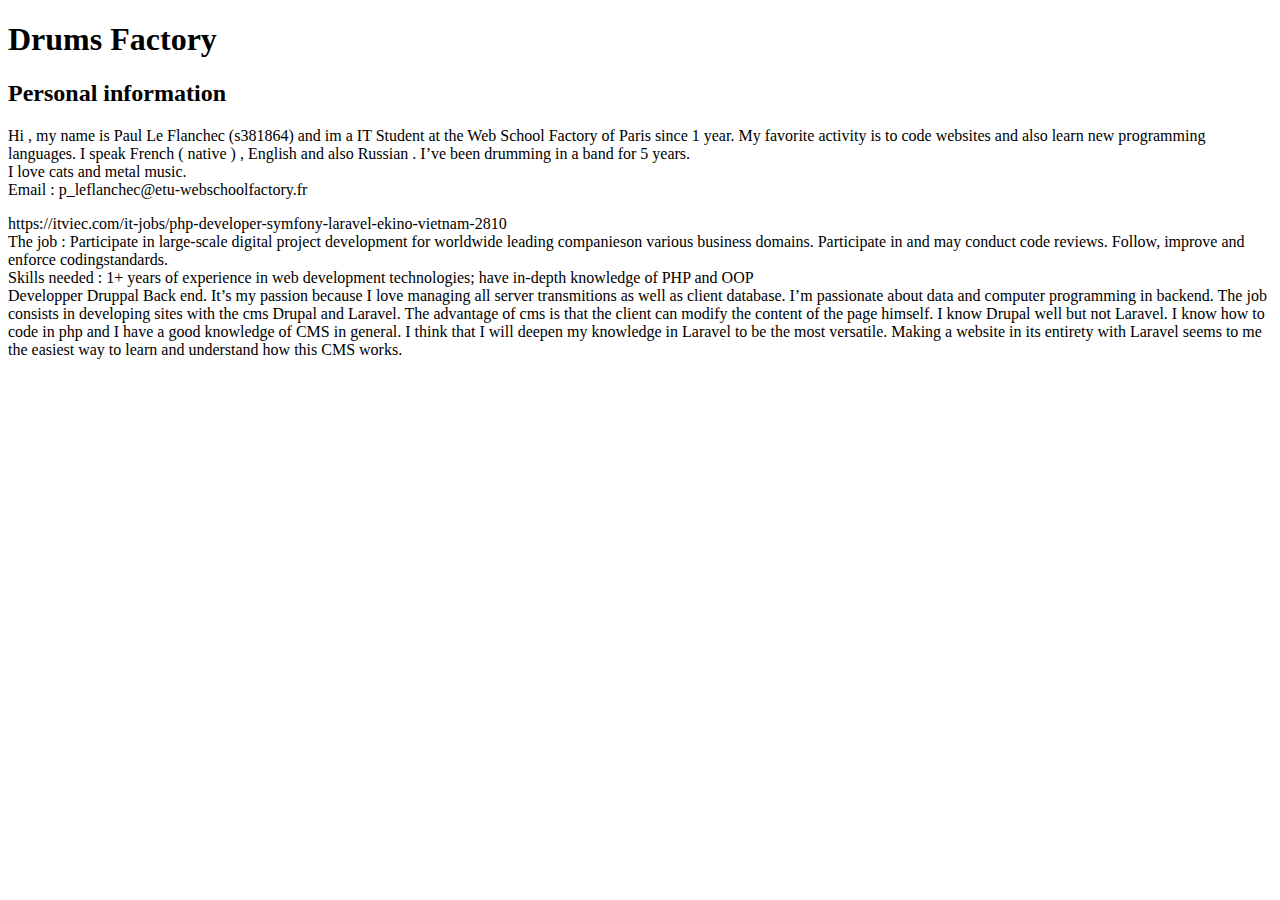
<file: index.html>
<!DOCTYPE html>
<html>
<body>
<h1>Drums Factory</h1>
  

<h2>Personal information </h2>
<p>Hi , my name is Paul Le Flanchec (s381864) and im a IT Student at the Web School Factory of Paris since 1 year. My favorite activity is to code websites and also learn new programming languages. I speak French ( native ) , English and also Russian . I’ve been drumming in a band for 5 years. <br>
I love cats and metal music.<br>
  Email : p_leflanchec@etu-webschoolfactory.fr
</p>



<h2Ideal Job  </h2>
<p>
  https://itviec.com/it-jobs/php-developer-symfony-laravel-ekino-vietnam-2810<br>
  The job :  Participate in large-scale digital project development for worldwide leading companieson various business domains. Participate in and may conduct code reviews. Follow, improve and enforce codingstandards.<br>

Skills needed :  1+ years of experience in web development technologies; have in-depth knowledge of PHP and OOP<br>

Developper Druppal Back end. It’s my passion because I love managing all server transmitions as well as client database. I’m passionate about data and computer programming in backend. 
The job consists in developing sites with the cms Drupal and Laravel. The advantage of cms is that the client can modify the content of the page himself. I know Drupal well but not Laravel. I know how to code in php and I have a good knowledge of CMS in general. I think that I will deepen my knowledge in Laravel to be the most versatile.   Making a website in its entirety with Laravel seems to me the easiest way to learn and understand how this CMS works. 

  
</p>




</body>
</file>
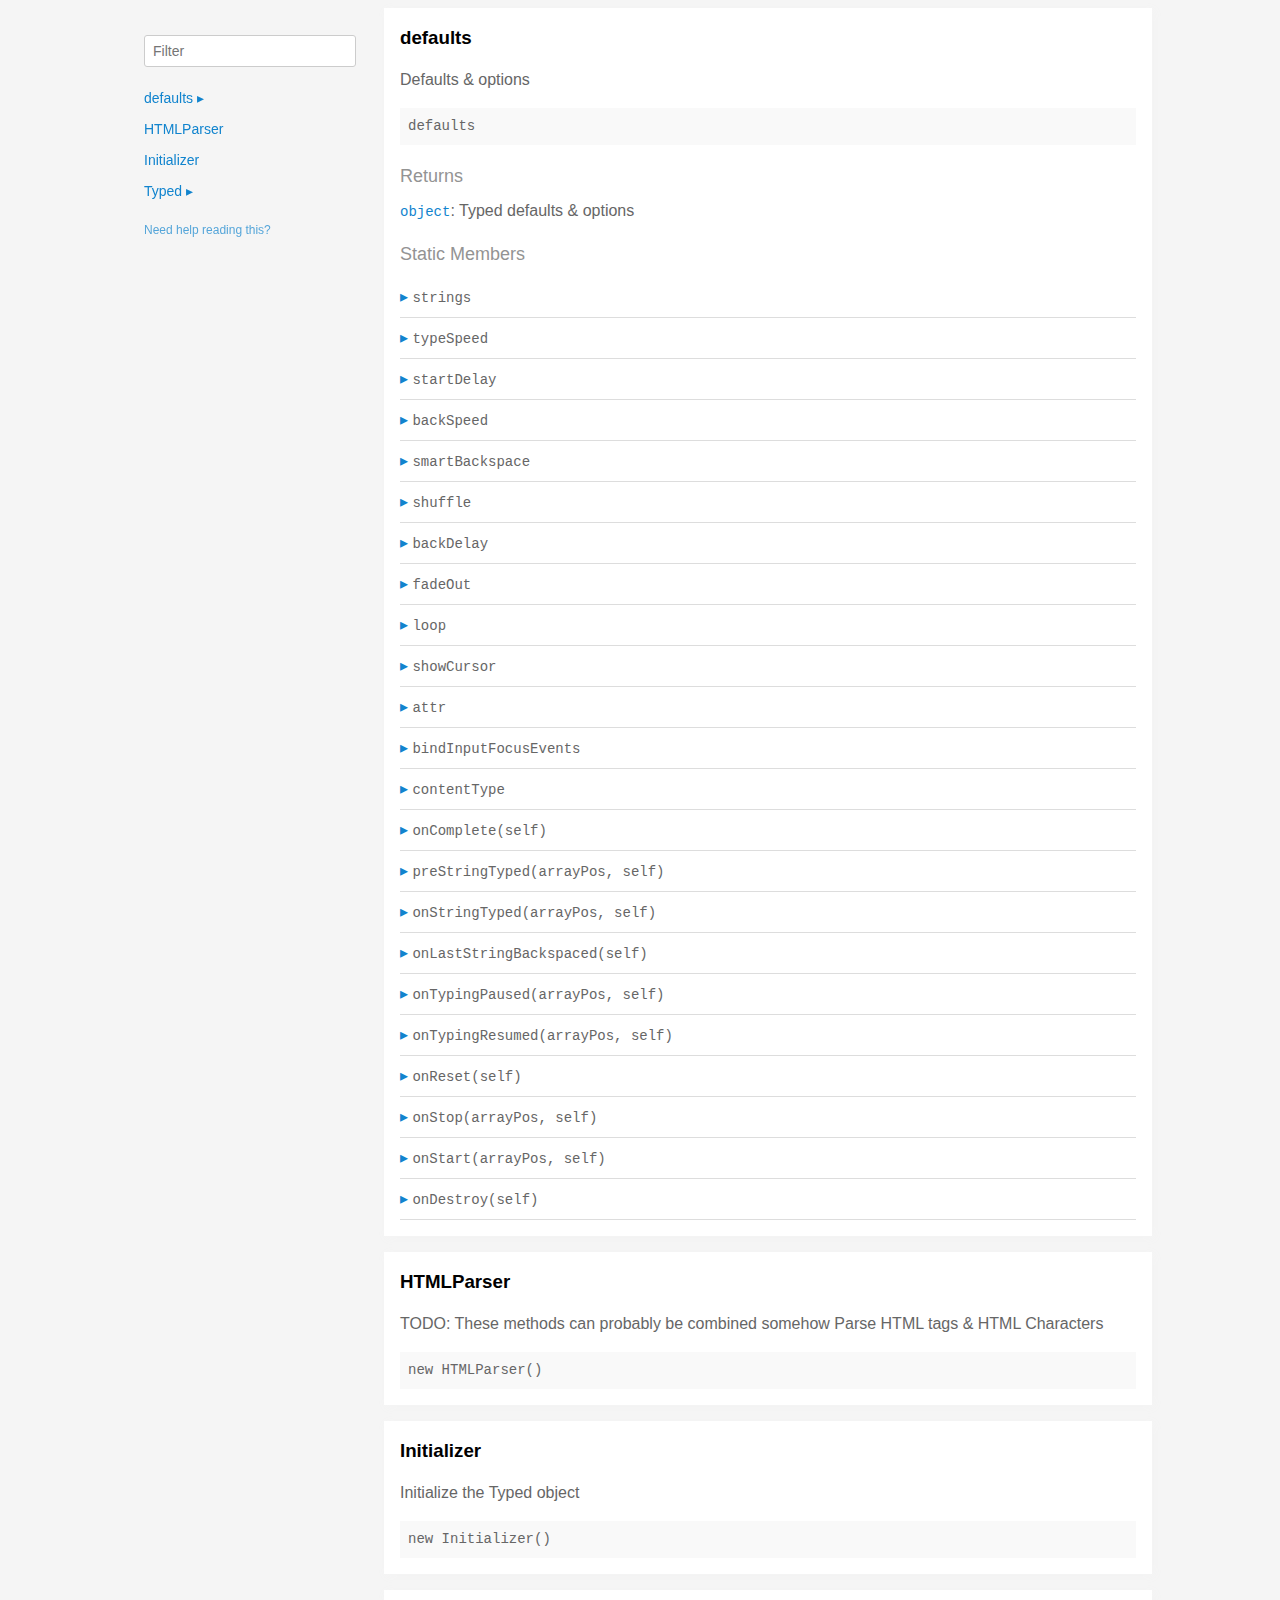
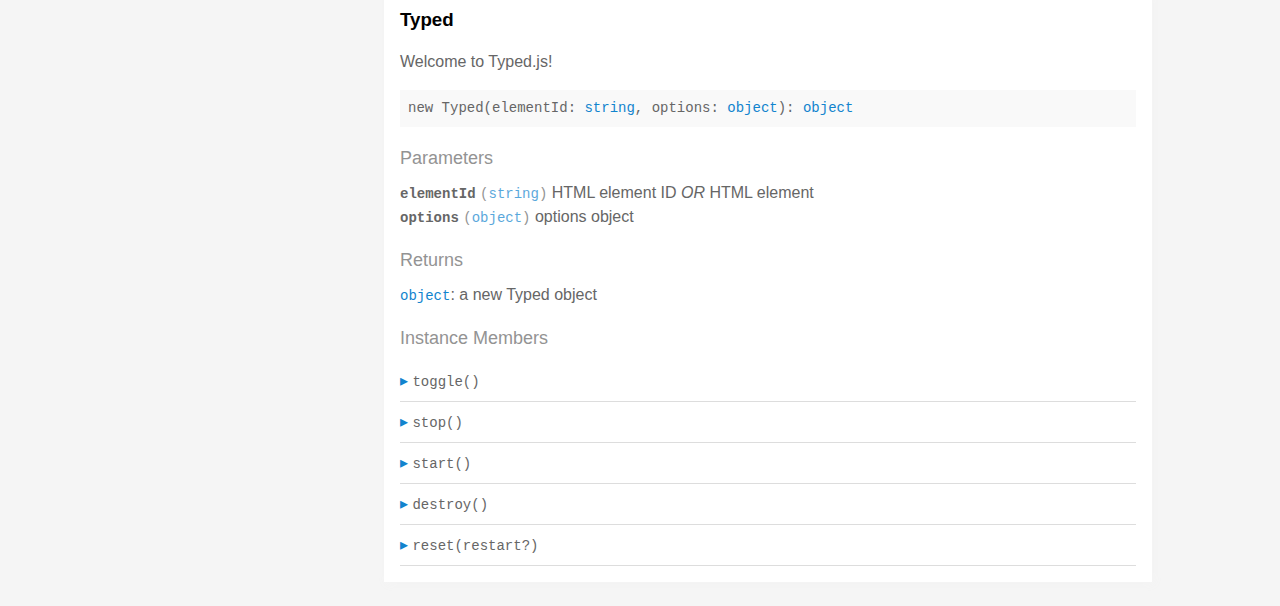
<file: Drums Factory - Preprod/assets/plugins/typed/docs/index.html>
<!doctype html>
<html>
<head>
  <meta charset='utf-8' />
  <title>  | Documentation</title>
  <meta name='viewport' content='width=device-width,initial-scale=1'>
  <link href='assets/bass.css' type='text/css' rel='stylesheet' />
  <link href='assets/style.css' type='text/css' rel='stylesheet' />
  <link href='assets/github.css' type='text/css' rel='stylesheet' />
</head>
<body class='documentation'>
  <div class='max-width-4 mx-auto'>
    <div class='clearfix md-mxn2'>
      <div class='fixed xs-hide fix-3 overflow-auto max-height-100'>
        <div class='py1 px2'>
          <h3 class='mb0 no-anchor'></h3>
          <div class='mb1'><code></code></div>
          <input
            placeholder='Filter'
            id='filter-input'
            class='col12 block input'
            type='text' />
          <div id='toc'>
            <ul class='list-reset h5 py1-ul'>
              
                
                <li><a
                  href='#defaults'
                  class=" toggle-sibling">
                  defaults
                  <span class='icon'>▸</span>
                </a>
                
                <div class='toggle-target display-none'>
                  
                  <ul class='list-reset py1-ul pl1'>
                    <li class='h5'><span>Static members</span></li>
                    
                      <li><a
                        href='#defaults.strings'
                        class='regular pre-open'>
                        .strings
                      </a></li>
                    
                      <li><a
                        href='#defaults.typeSpeed'
                        class='regular pre-open'>
                        .typeSpeed
                      </a></li>
                    
                      <li><a
                        href='#defaults.startDelay'
                        class='regular pre-open'>
                        .startDelay
                      </a></li>
                    
                      <li><a
                        href='#defaults.backSpeed'
                        class='regular pre-open'>
                        .backSpeed
                      </a></li>
                    
                      <li><a
                        href='#defaults.smartBackspace'
                        class='regular pre-open'>
                        .smartBackspace
                      </a></li>
                    
                      <li><a
                        href='#defaults.shuffle'
                        class='regular pre-open'>
                        .shuffle
                      </a></li>
                    
                      <li><a
                        href='#defaults.backDelay'
                        class='regular pre-open'>
                        .backDelay
                      </a></li>
                    
                      <li><a
                        href='#defaults.fadeOut'
                        class='regular pre-open'>
                        .fadeOut
                      </a></li>
                    
                      <li><a
                        href='#defaults.loop'
                        class='regular pre-open'>
                        .loop
                      </a></li>
                    
                      <li><a
                        href='#defaults.showCursor'
                        class='regular pre-open'>
                        .showCursor
                      </a></li>
                    
                      <li><a
                        href='#defaults.attr'
                        class='regular pre-open'>
                        .attr
                      </a></li>
                    
                      <li><a
                        href='#defaults.bindInputFocusEvents'
                        class='regular pre-open'>
                        .bindInputFocusEvents
                      </a></li>
                    
                      <li><a
                        href='#defaults.contentType'
                        class='regular pre-open'>
                        .contentType
                      </a></li>
                    
                      <li><a
                        href='#defaults.onComplete'
                        class='regular pre-open'>
                        .onComplete
                      </a></li>
                    
                      <li><a
                        href='#defaults.preStringTyped'
                        class='regular pre-open'>
                        .preStringTyped
                      </a></li>
                    
                      <li><a
                        href='#defaults.onStringTyped'
                        class='regular pre-open'>
                        .onStringTyped
                      </a></li>
                    
                      <li><a
                        href='#defaults.onLastStringBackspaced'
                        class='regular pre-open'>
                        .onLastStringBackspaced
                      </a></li>
                    
                      <li><a
                        href='#defaults.onTypingPaused'
                        class='regular pre-open'>
                        .onTypingPaused
                      </a></li>
                    
                      <li><a
                        href='#defaults.onTypingResumed'
                        class='regular pre-open'>
                        .onTypingResumed
                      </a></li>
                    
                      <li><a
                        href='#defaults.onReset'
                        class='regular pre-open'>
                        .onReset
                      </a></li>
                    
                      <li><a
                        href='#defaults.onStop'
                        class='regular pre-open'>
                        .onStop
                      </a></li>
                    
                      <li><a
                        href='#defaults.onStart'
                        class='regular pre-open'>
                        .onStart
                      </a></li>
                    
                      <li><a
                        href='#defaults.onDestroy'
                        class='regular pre-open'>
                        .onDestroy
                      </a></li>
                    
                    </ul>
                  
                  
                  
                </div>
                
                </li>
              
                
                <li><a
                  href='#htmlparser'
                  class="">
                  HTMLParser
                  
                </a>
                
                </li>
              
                
                <li><a
                  href='#initializer'
                  class="">
                  Initializer
                  
                </a>
                
                </li>
              
                
                <li><a
                  href='#typed'
                  class=" toggle-sibling">
                  Typed
                  <span class='icon'>▸</span>
                </a>
                
                <div class='toggle-target display-none'>
                  
                  
                    <ul class='list-reset py1-ul pl1'>
                      <li class='h5'><span>Instance members</span></li>
                      
                      <li><a
                        href='#Typed#toggle'
                        class='regular pre-open'>
                        #toggle
                      </a></li>
                      
                      <li><a
                        href='#Typed#stop'
                        class='regular pre-open'>
                        #stop
                      </a></li>
                      
                      <li><a
                        href='#Typed#start'
                        class='regular pre-open'>
                        #start
                      </a></li>
                      
                      <li><a
                        href='#Typed#destroy'
                        class='regular pre-open'>
                        #destroy
                      </a></li>
                      
                      <li><a
                        href='#Typed#reset'
                        class='regular pre-open'>
                        #reset
                      </a></li>
                      
                    </ul>
                  
                  
                </div>
                
                </li>
              
            </ul>
          </div>
          <div class='mt1 h6 quiet'>
            <a href='http://documentation.js.org/reading-documentation.html'>Need help reading this?</a>
          </div>
        </div>
      </div>
      <div class='fix-margin-3'>
        
          
            <section class='p2 mb2 clearfix bg-white minishadow'>

  
  <div class='clearfix'>
    
    <h3 class='fl m0' id='defaults'>
      defaults
    </h3>
    
    
  </div>
  

  <p>Defaults &#x26; options</p>


  <div class='pre p1 fill-light mt0'>defaults</div>
  
  

  
  
  
  
  

  

  

  
    
      <div class='py1 quiet mt1 prose-big'>Returns</div>
      <code><a href="https://developer.mozilla.org/en-US/docs/Web/JavaScript/Reference/Global_Objects/Object">object</a></code>:
        Typed defaults &#x26; options

      
    
  

  

  

  
    <div class='py1 quiet mt1 prose-big'>Static Members</div>
    <div class="clearfix">
  
    <div class='border-bottom' id='defaults.strings'>
      <div class="clearfix small pointer toggle-sibling">
        <div class="py1 contain">
            <a class='icon pin-right py1 dark-link caret-right'>▸</a>
            <span class='code strong strong truncate'>strings</span>
        </div>
      </div>
      <div class="clearfix display-none toggle-target">
        <section class='p2 mb2 clearfix bg-white minishadow'>

  

  

  <div class='pre p1 fill-light mt0'>strings</div>
  
  

  
  
  
  
  

  

  
    <div class='py1 quiet mt1 prose-big'>Properties</div>
    <div>
      
        <div class='space-bottom0'>
          <span class='code bold'>strings</span> <code class='quiet'>(<a href="https://developer.mozilla.org/en-US/docs/Web/JavaScript/Reference/Global_Objects/Array">array</a>)</code>
          : strings to be typed

          
        </div>
      
        <div class='space-bottom0'>
          <span class='code bold'>stringsElement</span> <code class='quiet'>(<a href="https://developer.mozilla.org/en-US/docs/Web/JavaScript/Reference/Global_Objects/String">string</a>)</code>
          : ID of element containing string children

          
        </div>
      
    </div>
  

  

  

  

  

  

  
</section>

      </div>
    </div>
  
    <div class='border-bottom' id='defaults.typeSpeed'>
      <div class="clearfix small pointer toggle-sibling">
        <div class="py1 contain">
            <a class='icon pin-right py1 dark-link caret-right'>▸</a>
            <span class='code strong strong truncate'>typeSpeed</span>
        </div>
      </div>
      <div class="clearfix display-none toggle-target">
        <section class='p2 mb2 clearfix bg-white minishadow'>

  

  

  <div class='pre p1 fill-light mt0'>typeSpeed</div>
  
  

  
  
  
  
  

  

  
    <div class='py1 quiet mt1 prose-big'>Properties</div>
    <div>
      
        <div class='space-bottom0'>
          <span class='code bold'>typeSpeed</span> <code class='quiet'>(<a href="https://developer.mozilla.org/en-US/docs/Web/JavaScript/Reference/Global_Objects/Number">number</a>)</code>
          : type speed in milliseconds

          
        </div>
      
    </div>
  

  

  

  

  

  

  
</section>

      </div>
    </div>
  
    <div class='border-bottom' id='defaults.startDelay'>
      <div class="clearfix small pointer toggle-sibling">
        <div class="py1 contain">
            <a class='icon pin-right py1 dark-link caret-right'>▸</a>
            <span class='code strong strong truncate'>startDelay</span>
        </div>
      </div>
      <div class="clearfix display-none toggle-target">
        <section class='p2 mb2 clearfix bg-white minishadow'>

  

  

  <div class='pre p1 fill-light mt0'>startDelay</div>
  
  

  
  
  
  
  

  

  
    <div class='py1 quiet mt1 prose-big'>Properties</div>
    <div>
      
        <div class='space-bottom0'>
          <span class='code bold'>startDelay</span> <code class='quiet'>(<a href="https://developer.mozilla.org/en-US/docs/Web/JavaScript/Reference/Global_Objects/Number">number</a>)</code>
          : time before typing starts in milliseconds

          
        </div>
      
    </div>
  

  

  

  

  

  

  
</section>

      </div>
    </div>
  
    <div class='border-bottom' id='defaults.backSpeed'>
      <div class="clearfix small pointer toggle-sibling">
        <div class="py1 contain">
            <a class='icon pin-right py1 dark-link caret-right'>▸</a>
            <span class='code strong strong truncate'>backSpeed</span>
        </div>
      </div>
      <div class="clearfix display-none toggle-target">
        <section class='p2 mb2 clearfix bg-white minishadow'>

  

  

  <div class='pre p1 fill-light mt0'>backSpeed</div>
  
  

  
  
  
  
  

  

  
    <div class='py1 quiet mt1 prose-big'>Properties</div>
    <div>
      
        <div class='space-bottom0'>
          <span class='code bold'>backSpeed</span> <code class='quiet'>(<a href="https://developer.mozilla.org/en-US/docs/Web/JavaScript/Reference/Global_Objects/Number">number</a>)</code>
          : backspacing speed in milliseconds

          
        </div>
      
    </div>
  

  

  

  

  

  

  
</section>

      </div>
    </div>
  
    <div class='border-bottom' id='defaults.smartBackspace'>
      <div class="clearfix small pointer toggle-sibling">
        <div class="py1 contain">
            <a class='icon pin-right py1 dark-link caret-right'>▸</a>
            <span class='code strong strong truncate'>smartBackspace</span>
        </div>
      </div>
      <div class="clearfix display-none toggle-target">
        <section class='p2 mb2 clearfix bg-white minishadow'>

  

  

  <div class='pre p1 fill-light mt0'>smartBackspace</div>
  
  

  
  
  
  
  

  

  
    <div class='py1 quiet mt1 prose-big'>Properties</div>
    <div>
      
        <div class='space-bottom0'>
          <span class='code bold'>smartBackspace</span> <code class='quiet'>(<a href="https://developer.mozilla.org/en-US/docs/Web/JavaScript/Reference/Global_Objects/Boolean">boolean</a>)</code>
          : only backspace what doesn't match the previous string

          
        </div>
      
    </div>
  

  

  

  

  

  

  
</section>

      </div>
    </div>
  
    <div class='border-bottom' id='defaults.shuffle'>
      <div class="clearfix small pointer toggle-sibling">
        <div class="py1 contain">
            <a class='icon pin-right py1 dark-link caret-right'>▸</a>
            <span class='code strong strong truncate'>shuffle</span>
        </div>
      </div>
      <div class="clearfix display-none toggle-target">
        <section class='p2 mb2 clearfix bg-white minishadow'>

  

  

  <div class='pre p1 fill-light mt0'>shuffle</div>
  
  

  
  
  
  
  

  

  
    <div class='py1 quiet mt1 prose-big'>Properties</div>
    <div>
      
        <div class='space-bottom0'>
          <span class='code bold'>shuffle</span> <code class='quiet'>(<a href="https://developer.mozilla.org/en-US/docs/Web/JavaScript/Reference/Global_Objects/Boolean">boolean</a>)</code>
          : shuffle the strings

          
        </div>
      
    </div>
  

  

  

  

  

  

  
</section>

      </div>
    </div>
  
    <div class='border-bottom' id='defaults.backDelay'>
      <div class="clearfix small pointer toggle-sibling">
        <div class="py1 contain">
            <a class='icon pin-right py1 dark-link caret-right'>▸</a>
            <span class='code strong strong truncate'>backDelay</span>
        </div>
      </div>
      <div class="clearfix display-none toggle-target">
        <section class='p2 mb2 clearfix bg-white minishadow'>

  

  

  <div class='pre p1 fill-light mt0'>backDelay</div>
  
  

  
  
  
  
  

  

  
    <div class='py1 quiet mt1 prose-big'>Properties</div>
    <div>
      
        <div class='space-bottom0'>
          <span class='code bold'>backDelay</span> <code class='quiet'>(<a href="https://developer.mozilla.org/en-US/docs/Web/JavaScript/Reference/Global_Objects/Number">number</a>)</code>
          : time before backspacing in milliseconds

          
        </div>
      
    </div>
  

  

  

  

  

  

  
</section>

      </div>
    </div>
  
    <div class='border-bottom' id='defaults.fadeOut'>
      <div class="clearfix small pointer toggle-sibling">
        <div class="py1 contain">
            <a class='icon pin-right py1 dark-link caret-right'>▸</a>
            <span class='code strong strong truncate'>fadeOut</span>
        </div>
      </div>
      <div class="clearfix display-none toggle-target">
        <section class='p2 mb2 clearfix bg-white minishadow'>

  

  

  <div class='pre p1 fill-light mt0'>fadeOut</div>
  
  

  
  
  
  
  

  

  
    <div class='py1 quiet mt1 prose-big'>Properties</div>
    <div>
      
        <div class='space-bottom0'>
          <span class='code bold'>fadeOut</span> <code class='quiet'>(<a href="https://developer.mozilla.org/en-US/docs/Web/JavaScript/Reference/Global_Objects/Boolean">boolean</a>)</code>
          : Fade out instead of backspace

          
        </div>
      
        <div class='space-bottom0'>
          <span class='code bold'>fadeOutClass</span> <code class='quiet'>(<a href="https://developer.mozilla.org/en-US/docs/Web/JavaScript/Reference/Global_Objects/String">string</a>)</code>
          : css class for fade animation

          
        </div>
      
        <div class='space-bottom0'>
          <span class='code bold'>fadeOutDelay</span> <code class='quiet'>(<a href="https://developer.mozilla.org/en-US/docs/Web/JavaScript/Reference/Global_Objects/Boolean">boolean</a>)</code>
          : Fade out delay in milliseconds

          
        </div>
      
    </div>
  

  

  

  

  

  

  
</section>

      </div>
    </div>
  
    <div class='border-bottom' id='defaults.loop'>
      <div class="clearfix small pointer toggle-sibling">
        <div class="py1 contain">
            <a class='icon pin-right py1 dark-link caret-right'>▸</a>
            <span class='code strong strong truncate'>loop</span>
        </div>
      </div>
      <div class="clearfix display-none toggle-target">
        <section class='p2 mb2 clearfix bg-white minishadow'>

  

  

  <div class='pre p1 fill-light mt0'>loop</div>
  
  

  
  
  
  
  

  

  
    <div class='py1 quiet mt1 prose-big'>Properties</div>
    <div>
      
        <div class='space-bottom0'>
          <span class='code bold'>loop</span> <code class='quiet'>(<a href="https://developer.mozilla.org/en-US/docs/Web/JavaScript/Reference/Global_Objects/Boolean">boolean</a>)</code>
          : loop strings

          
        </div>
      
        <div class='space-bottom0'>
          <span class='code bold'>loopCount</span> <code class='quiet'>(<a href="https://developer.mozilla.org/en-US/docs/Web/JavaScript/Reference/Global_Objects/Number">number</a>)</code>
          : amount of loops

          
        </div>
      
    </div>
  

  

  

  

  

  

  
</section>

      </div>
    </div>
  
    <div class='border-bottom' id='defaults.showCursor'>
      <div class="clearfix small pointer toggle-sibling">
        <div class="py1 contain">
            <a class='icon pin-right py1 dark-link caret-right'>▸</a>
            <span class='code strong strong truncate'>showCursor</span>
        </div>
      </div>
      <div class="clearfix display-none toggle-target">
        <section class='p2 mb2 clearfix bg-white minishadow'>

  

  

  <div class='pre p1 fill-light mt0'>showCursor</div>
  
  

  
  
  
  
  

  

  
    <div class='py1 quiet mt1 prose-big'>Properties</div>
    <div>
      
        <div class='space-bottom0'>
          <span class='code bold'>showCursor</span> <code class='quiet'>(<a href="https://developer.mozilla.org/en-US/docs/Web/JavaScript/Reference/Global_Objects/Boolean">boolean</a>)</code>
          : show cursor

          
        </div>
      
        <div class='space-bottom0'>
          <span class='code bold'>cursorChar</span> <code class='quiet'>(<a href="https://developer.mozilla.org/en-US/docs/Web/JavaScript/Reference/Global_Objects/String">string</a>)</code>
          : character for cursor

          
        </div>
      
        <div class='space-bottom0'>
          <span class='code bold'>autoInsertCss</span> <code class='quiet'>(<a href="https://developer.mozilla.org/en-US/docs/Web/JavaScript/Reference/Global_Objects/Boolean">boolean</a>)</code>
          : insert CSS for cursor and fadeOut into HTML 
<head>

          
        </div>
      
    </div>
  

  

  

  

  

  

  
</section>

      </div>
    </div>
  
    <div class='border-bottom' id='defaults.attr'>
      <div class="clearfix small pointer toggle-sibling">
        <div class="py1 contain">
            <a class='icon pin-right py1 dark-link caret-right'>▸</a>
            <span class='code strong strong truncate'>attr</span>
        </div>
      </div>
      <div class="clearfix display-none toggle-target">
        <section class='p2 mb2 clearfix bg-white minishadow'>

  

  

  <div class='pre p1 fill-light mt0'>attr</div>
  
  

  
  
  
  
  

  

  
    <div class='py1 quiet mt1 prose-big'>Properties</div>
    <div>
      
        <div class='space-bottom0'>
          <span class='code bold'>attr</span> <code class='quiet'>(<a href="https://developer.mozilla.org/en-US/docs/Web/JavaScript/Reference/Global_Objects/String">string</a>)</code>
          : attribute for typing
Ex: input placeholder, value, or just HTML text

          
        </div>
      
    </div>
  

  

  

  

  

  

  
</section>

      </div>
    </div>
  
    <div class='border-bottom' id='defaults.bindInputFocusEvents'>
      <div class="clearfix small pointer toggle-sibling">
        <div class="py1 contain">
            <a class='icon pin-right py1 dark-link caret-right'>▸</a>
            <span class='code strong strong truncate'>bindInputFocusEvents</span>
        </div>
      </div>
      <div class="clearfix display-none toggle-target">
        <section class='p2 mb2 clearfix bg-white minishadow'>

  

  

  <div class='pre p1 fill-light mt0'>bindInputFocusEvents</div>
  
  

  
  
  
  
  

  

  
    <div class='py1 quiet mt1 prose-big'>Properties</div>
    <div>
      
        <div class='space-bottom0'>
          <span class='code bold'>bindInputFocusEvents</span> <code class='quiet'>(<a href="https://developer.mozilla.org/en-US/docs/Web/JavaScript/Reference/Global_Objects/Boolean">boolean</a>)</code>
          : bind to focus and blur if el is text input

          
        </div>
      
    </div>
  

  

  

  

  

  

  
</section>

      </div>
    </div>
  
    <div class='border-bottom' id='defaults.contentType'>
      <div class="clearfix small pointer toggle-sibling">
        <div class="py1 contain">
            <a class='icon pin-right py1 dark-link caret-right'>▸</a>
            <span class='code strong strong truncate'>contentType</span>
        </div>
      </div>
      <div class="clearfix display-none toggle-target">
        <section class='p2 mb2 clearfix bg-white minishadow'>

  

  

  <div class='pre p1 fill-light mt0'>contentType</div>
  
  

  
  
  
  
  

  

  
    <div class='py1 quiet mt1 prose-big'>Properties</div>
    <div>
      
        <div class='space-bottom0'>
          <span class='code bold'>contentType</span> <code class='quiet'>(<a href="https://developer.mozilla.org/en-US/docs/Web/JavaScript/Reference/Global_Objects/String">string</a>)</code>
          : 'html' or 'null' for plaintext

          
        </div>
      
    </div>
  

  

  

  

  

  

  
</section>

      </div>
    </div>
  
    <div class='border-bottom' id='defaults.onComplete'>
      <div class="clearfix small pointer toggle-sibling">
        <div class="py1 contain">
            <a class='icon pin-right py1 dark-link caret-right'>▸</a>
            <span class='code strong strong truncate'>onComplete(self)</span>
        </div>
      </div>
      <div class="clearfix display-none toggle-target">
        <section class='p2 mb2 clearfix bg-white minishadow'>

  

  <p>All typing is complete</p>


  <div class='pre p1 fill-light mt0'>onComplete(self: <a href="#typed">Typed</a>)</div>
  
  

  
  
  
  
  

  
    <div class='py1 quiet mt1 prose-big'>Parameters</div>
    <div class='prose'>
      
        <div class='space-bottom0'>
          <div>
            <span class='code bold'>self</span> <code class='quiet'>(<a href="#typed">Typed</a>)</code>
	    
          </div>
          
        </div>
      
    </div>
  

  

  

  

  

  

  

  
</section>

      </div>
    </div>
  
    <div class='border-bottom' id='defaults.preStringTyped'>
      <div class="clearfix small pointer toggle-sibling">
        <div class="py1 contain">
            <a class='icon pin-right py1 dark-link caret-right'>▸</a>
            <span class='code strong strong truncate'>preStringTyped(arrayPos, self)</span>
        </div>
      </div>
      <div class="clearfix display-none toggle-target">
        <section class='p2 mb2 clearfix bg-white minishadow'>

  

  <p>Before each string is typed</p>


  <div class='pre p1 fill-light mt0'>preStringTyped(arrayPos: <a href="https://developer.mozilla.org/en-US/docs/Web/JavaScript/Reference/Global_Objects/Number">number</a>, self: <a href="#typed">Typed</a>)</div>
  
  

  
  
  
  
  

  
    <div class='py1 quiet mt1 prose-big'>Parameters</div>
    <div class='prose'>
      
        <div class='space-bottom0'>
          <div>
            <span class='code bold'>arrayPos</span> <code class='quiet'>(<a href="https://developer.mozilla.org/en-US/docs/Web/JavaScript/Reference/Global_Objects/Number">number</a>)</code>
	    
          </div>
          
        </div>
      
        <div class='space-bottom0'>
          <div>
            <span class='code bold'>self</span> <code class='quiet'>(<a href="#typed">Typed</a>)</code>
	    
          </div>
          
        </div>
      
    </div>
  

  

  

  

  

  

  

  
</section>

      </div>
    </div>
  
    <div class='border-bottom' id='defaults.onStringTyped'>
      <div class="clearfix small pointer toggle-sibling">
        <div class="py1 contain">
            <a class='icon pin-right py1 dark-link caret-right'>▸</a>
            <span class='code strong strong truncate'>onStringTyped(arrayPos, self)</span>
        </div>
      </div>
      <div class="clearfix display-none toggle-target">
        <section class='p2 mb2 clearfix bg-white minishadow'>

  

  <p>After each string is typed</p>


  <div class='pre p1 fill-light mt0'>onStringTyped(arrayPos: <a href="https://developer.mozilla.org/en-US/docs/Web/JavaScript/Reference/Global_Objects/Number">number</a>, self: <a href="#typed">Typed</a>)</div>
  
  

  
  
  
  
  

  
    <div class='py1 quiet mt1 prose-big'>Parameters</div>
    <div class='prose'>
      
        <div class='space-bottom0'>
          <div>
            <span class='code bold'>arrayPos</span> <code class='quiet'>(<a href="https://developer.mozilla.org/en-US/docs/Web/JavaScript/Reference/Global_Objects/Number">number</a>)</code>
	    
          </div>
          
        </div>
      
        <div class='space-bottom0'>
          <div>
            <span class='code bold'>self</span> <code class='quiet'>(<a href="#typed">Typed</a>)</code>
	    
          </div>
          
        </div>
      
    </div>
  

  

  

  

  

  

  

  
</section>

      </div>
    </div>
  
    <div class='border-bottom' id='defaults.onLastStringBackspaced'>
      <div class="clearfix small pointer toggle-sibling">
        <div class="py1 contain">
            <a class='icon pin-right py1 dark-link caret-right'>▸</a>
            <span class='code strong strong truncate'>onLastStringBackspaced(self)</span>
        </div>
      </div>
      <div class="clearfix display-none toggle-target">
        <section class='p2 mb2 clearfix bg-white minishadow'>

  

  <p>During looping, after last string is typed</p>


  <div class='pre p1 fill-light mt0'>onLastStringBackspaced(self: <a href="#typed">Typed</a>)</div>
  
  

  
  
  
  
  

  
    <div class='py1 quiet mt1 prose-big'>Parameters</div>
    <div class='prose'>
      
        <div class='space-bottom0'>
          <div>
            <span class='code bold'>self</span> <code class='quiet'>(<a href="#typed">Typed</a>)</code>
	    
          </div>
          
        </div>
      
    </div>
  

  

  

  

  

  

  

  
</section>

      </div>
    </div>
  
    <div class='border-bottom' id='defaults.onTypingPaused'>
      <div class="clearfix small pointer toggle-sibling">
        <div class="py1 contain">
            <a class='icon pin-right py1 dark-link caret-right'>▸</a>
            <span class='code strong strong truncate'>onTypingPaused(arrayPos, self)</span>
        </div>
      </div>
      <div class="clearfix display-none toggle-target">
        <section class='p2 mb2 clearfix bg-white minishadow'>

  

  <p>Typing has been stopped</p>


  <div class='pre p1 fill-light mt0'>onTypingPaused(arrayPos: <a href="https://developer.mozilla.org/en-US/docs/Web/JavaScript/Reference/Global_Objects/Number">number</a>, self: <a href="#typed">Typed</a>)</div>
  
  

  
  
  
  
  

  
    <div class='py1 quiet mt1 prose-big'>Parameters</div>
    <div class='prose'>
      
        <div class='space-bottom0'>
          <div>
            <span class='code bold'>arrayPos</span> <code class='quiet'>(<a href="https://developer.mozilla.org/en-US/docs/Web/JavaScript/Reference/Global_Objects/Number">number</a>)</code>
	    
          </div>
          
        </div>
      
        <div class='space-bottom0'>
          <div>
            <span class='code bold'>self</span> <code class='quiet'>(<a href="#typed">Typed</a>)</code>
	    
          </div>
          
        </div>
      
    </div>
  

  

  

  

  

  

  

  
</section>

      </div>
    </div>
  
    <div class='border-bottom' id='defaults.onTypingResumed'>
      <div class="clearfix small pointer toggle-sibling">
        <div class="py1 contain">
            <a class='icon pin-right py1 dark-link caret-right'>▸</a>
            <span class='code strong strong truncate'>onTypingResumed(arrayPos, self)</span>
        </div>
      </div>
      <div class="clearfix display-none toggle-target">
        <section class='p2 mb2 clearfix bg-white minishadow'>

  

  <p>Typing has been started after being stopped</p>


  <div class='pre p1 fill-light mt0'>onTypingResumed(arrayPos: <a href="https://developer.mozilla.org/en-US/docs/Web/JavaScript/Reference/Global_Objects/Number">number</a>, self: <a href="#typed">Typed</a>)</div>
  
  

  
  
  
  
  

  
    <div class='py1 quiet mt1 prose-big'>Parameters</div>
    <div class='prose'>
      
        <div class='space-bottom0'>
          <div>
            <span class='code bold'>arrayPos</span> <code class='quiet'>(<a href="https://developer.mozilla.org/en-US/docs/Web/JavaScript/Reference/Global_Objects/Number">number</a>)</code>
	    
          </div>
          
        </div>
      
        <div class='space-bottom0'>
          <div>
            <span class='code bold'>self</span> <code class='quiet'>(<a href="#typed">Typed</a>)</code>
	    
          </div>
          
        </div>
      
    </div>
  

  

  

  

  

  

  

  
</section>

      </div>
    </div>
  
    <div class='border-bottom' id='defaults.onReset'>
      <div class="clearfix small pointer toggle-sibling">
        <div class="py1 contain">
            <a class='icon pin-right py1 dark-link caret-right'>▸</a>
            <span class='code strong strong truncate'>onReset(self)</span>
        </div>
      </div>
      <div class="clearfix display-none toggle-target">
        <section class='p2 mb2 clearfix bg-white minishadow'>

  

  <p>After reset</p>


  <div class='pre p1 fill-light mt0'>onReset(self: <a href="#typed">Typed</a>)</div>
  
  

  
  
  
  
  

  
    <div class='py1 quiet mt1 prose-big'>Parameters</div>
    <div class='prose'>
      
        <div class='space-bottom0'>
          <div>
            <span class='code bold'>self</span> <code class='quiet'>(<a href="#typed">Typed</a>)</code>
	    
          </div>
          
        </div>
      
    </div>
  

  

  

  

  

  

  

  
</section>

      </div>
    </div>
  
    <div class='border-bottom' id='defaults.onStop'>
      <div class="clearfix small pointer toggle-sibling">
        <div class="py1 contain">
            <a class='icon pin-right py1 dark-link caret-right'>▸</a>
            <span class='code strong strong truncate'>onStop(arrayPos, self)</span>
        </div>
      </div>
      <div class="clearfix display-none toggle-target">
        <section class='p2 mb2 clearfix bg-white minishadow'>

  

  <p>After stop</p>


  <div class='pre p1 fill-light mt0'>onStop(arrayPos: <a href="https://developer.mozilla.org/en-US/docs/Web/JavaScript/Reference/Global_Objects/Number">number</a>, self: <a href="#typed">Typed</a>)</div>
  
  

  
  
  
  
  

  
    <div class='py1 quiet mt1 prose-big'>Parameters</div>
    <div class='prose'>
      
        <div class='space-bottom0'>
          <div>
            <span class='code bold'>arrayPos</span> <code class='quiet'>(<a href="https://developer.mozilla.org/en-US/docs/Web/JavaScript/Reference/Global_Objects/Number">number</a>)</code>
	    
          </div>
          
        </div>
      
        <div class='space-bottom0'>
          <div>
            <span class='code bold'>self</span> <code class='quiet'>(<a href="#typed">Typed</a>)</code>
	    
          </div>
          
        </div>
      
    </div>
  

  

  

  

  

  

  

  
</section>

      </div>
    </div>
  
    <div class='border-bottom' id='defaults.onStart'>
      <div class="clearfix small pointer toggle-sibling">
        <div class="py1 contain">
            <a class='icon pin-right py1 dark-link caret-right'>▸</a>
            <span class='code strong strong truncate'>onStart(arrayPos, self)</span>
        </div>
      </div>
      <div class="clearfix display-none toggle-target">
        <section class='p2 mb2 clearfix bg-white minishadow'>

  

  <p>After start</p>


  <div class='pre p1 fill-light mt0'>onStart(arrayPos: <a href="https://developer.mozilla.org/en-US/docs/Web/JavaScript/Reference/Global_Objects/Number">number</a>, self: <a href="#typed">Typed</a>)</div>
  
  

  
  
  
  
  

  
    <div class='py1 quiet mt1 prose-big'>Parameters</div>
    <div class='prose'>
      
        <div class='space-bottom0'>
          <div>
            <span class='code bold'>arrayPos</span> <code class='quiet'>(<a href="https://developer.mozilla.org/en-US/docs/Web/JavaScript/Reference/Global_Objects/Number">number</a>)</code>
	    
          </div>
          
        </div>
      
        <div class='space-bottom0'>
          <div>
            <span class='code bold'>self</span> <code class='quiet'>(<a href="#typed">Typed</a>)</code>
	    
          </div>
          
        </div>
      
    </div>
  

  

  

  

  

  

  

  
</section>

      </div>
    </div>
  
    <div class='border-bottom' id='defaults.onDestroy'>
      <div class="clearfix small pointer toggle-sibling">
        <div class="py1 contain">
            <a class='icon pin-right py1 dark-link caret-right'>▸</a>
            <span class='code strong strong truncate'>onDestroy(self)</span>
        </div>
      </div>
      <div class="clearfix display-none toggle-target">
        <section class='p2 mb2 clearfix bg-white minishadow'>

  

  <p>After destroy</p>


  <div class='pre p1 fill-light mt0'>onDestroy(self: <a href="#typed">Typed</a>)</div>
  
  

  
  
  
  
  

  
    <div class='py1 quiet mt1 prose-big'>Parameters</div>
    <div class='prose'>
      
        <div class='space-bottom0'>
          <div>
            <span class='code bold'>self</span> <code class='quiet'>(<a href="#typed">Typed</a>)</code>
	    
          </div>
          
        </div>
      
    </div>
  

  

  

  

  

  

  

  
</section>

      </div>
    </div>
  
</div>

  

  

  
</section>

          
        
          
            <section class='p2 mb2 clearfix bg-white minishadow'>

  
  <div class='clearfix'>
    
    <h3 class='fl m0' id='htmlparser'>
      HTMLParser
    </h3>
    
    
  </div>
  

  <p>TODO: These methods can probably be combined somehow
Parse HTML tags &#x26; HTML Characters</p>


  <div class='pre p1 fill-light mt0'>new HTMLParser()</div>
  
  

  
  
  
  
  

  

  

  

  

  

  

  

  
</section>

          
        
          
            <section class='p2 mb2 clearfix bg-white minishadow'>

  
  <div class='clearfix'>
    
    <h3 class='fl m0' id='initializer'>
      Initializer
    </h3>
    
    
  </div>
  

  <p>Initialize the Typed object</p>


  <div class='pre p1 fill-light mt0'>new Initializer()</div>
  
  

  
  
  
  
  

  

  

  

  

  

  

  

  
</section>

          
        
          
            <section class='p2 mb2 clearfix bg-white minishadow'>

  
  <div class='clearfix'>
    
    <h3 class='fl m0' id='typed'>
      Typed
    </h3>
    
    
  </div>
  

  <p>Welcome to Typed.js!</p>


  <div class='pre p1 fill-light mt0'>new Typed(elementId: <a href="https://developer.mozilla.org/en-US/docs/Web/JavaScript/Reference/Global_Objects/String">string</a>, options: <a href="https://developer.mozilla.org/en-US/docs/Web/JavaScript/Reference/Global_Objects/Object">object</a>): <a href="https://developer.mozilla.org/en-US/docs/Web/JavaScript/Reference/Global_Objects/Object">object</a></div>
  
  

  
  
  
  
  

  
    <div class='py1 quiet mt1 prose-big'>Parameters</div>
    <div class='prose'>
      
        <div class='space-bottom0'>
          <div>
            <span class='code bold'>elementId</span> <code class='quiet'>(<a href="https://developer.mozilla.org/en-US/docs/Web/JavaScript/Reference/Global_Objects/String">string</a>)</code>
	    HTML element ID 
<em>OR</em>
 HTML element

          </div>
          
        </div>
      
        <div class='space-bottom0'>
          <div>
            <span class='code bold'>options</span> <code class='quiet'>(<a href="https://developer.mozilla.org/en-US/docs/Web/JavaScript/Reference/Global_Objects/Object">object</a>)</code>
	    options object

          </div>
          
        </div>
      
    </div>
  

  

  
    
      <div class='py1 quiet mt1 prose-big'>Returns</div>
      <code><a href="https://developer.mozilla.org/en-US/docs/Web/JavaScript/Reference/Global_Objects/Object">object</a></code>:
        a new Typed object

      
    
  

  

  

  

  
    <div class='py1 quiet mt1 prose-big'>Instance Members</div>
    <div class="clearfix">
  
    <div class='border-bottom' id='Typed#toggle'>
      <div class="clearfix small pointer toggle-sibling">
        <div class="py1 contain">
            <a class='icon pin-right py1 dark-link caret-right'>▸</a>
            <span class='code strong strong truncate'>toggle()</span>
        </div>
      </div>
      <div class="clearfix display-none toggle-target">
        <section class='p2 mb2 clearfix bg-white minishadow'>

  

  <p>Toggle start() and stop() of the Typed instance</p>


  <div class='pre p1 fill-light mt0'>toggle()</div>
  
  

  
  
  
  
  

  

  

  

  

  

  

  

  
</section>

      </div>
    </div>
  
    <div class='border-bottom' id='Typed#stop'>
      <div class="clearfix small pointer toggle-sibling">
        <div class="py1 contain">
            <a class='icon pin-right py1 dark-link caret-right'>▸</a>
            <span class='code strong strong truncate'>stop()</span>
        </div>
      </div>
      <div class="clearfix display-none toggle-target">
        <section class='p2 mb2 clearfix bg-white minishadow'>

  

  <p>Stop typing / backspacing and enable cursor blinking</p>


  <div class='pre p1 fill-light mt0'>stop()</div>
  
  

  
  
  
  
  

  

  

  

  

  

  

  

  
</section>

      </div>
    </div>
  
    <div class='border-bottom' id='Typed#start'>
      <div class="clearfix small pointer toggle-sibling">
        <div class="py1 contain">
            <a class='icon pin-right py1 dark-link caret-right'>▸</a>
            <span class='code strong strong truncate'>start()</span>
        </div>
      </div>
      <div class="clearfix display-none toggle-target">
        <section class='p2 mb2 clearfix bg-white minishadow'>

  

  <p>Start typing / backspacing after being stopped</p>


  <div class='pre p1 fill-light mt0'>start()</div>
  
  

  
  
  
  
  

  

  

  

  

  

  

  

  
</section>

      </div>
    </div>
  
    <div class='border-bottom' id='Typed#destroy'>
      <div class="clearfix small pointer toggle-sibling">
        <div class="py1 contain">
            <a class='icon pin-right py1 dark-link caret-right'>▸</a>
            <span class='code strong strong truncate'>destroy()</span>
        </div>
      </div>
      <div class="clearfix display-none toggle-target">
        <section class='p2 mb2 clearfix bg-white minishadow'>

  

  <p>Destroy this instance of Typed</p>


  <div class='pre p1 fill-light mt0'>destroy()</div>
  
  

  
  
  
  
  

  

  

  

  

  

  

  

  
</section>

      </div>
    </div>
  
    <div class='border-bottom' id='Typed#reset'>
      <div class="clearfix small pointer toggle-sibling">
        <div class="py1 contain">
            <a class='icon pin-right py1 dark-link caret-right'>▸</a>
            <span class='code strong strong truncate'>reset(restart?)</span>
        </div>
      </div>
      <div class="clearfix display-none toggle-target">
        <section class='p2 mb2 clearfix bg-white minishadow'>

  

  <p>Reset Typed and optionally restarts</p>


  <div class='pre p1 fill-light mt0'>reset(restart: <a href="https://developer.mozilla.org/en-US/docs/Web/JavaScript/Reference/Global_Objects/Boolean">boolean</a>?= nser)</div>
  
  

  
  
  
  
  

  
    <div class='py1 quiet mt1 prose-big'>Parameters</div>
    <div class='prose'>
      
        <div class='space-bottom0'>
          <div>
            <span class='code bold'>restart</span> <code class='quiet'>(<a href="https://developer.mozilla.org/en-US/docs/Web/JavaScript/Reference/Global_Objects/Boolean">boolean</a>?= nser)</code>
	    
          </div>
          
        </div>
      
    </div>
  

  

  

  

  

  

  

  
</section>

      </div>
    </div>
  
</div>

  

  
</section>

          
        
      </div>
    </div>
  </div>
  <script src='assets/anchor.js'></script>
  <script src='assets/site.js'></script>
</body>
</html>
</file>
<file: Drums Factory - Preprod/assets/plugins/typed/docs/assets/bass.css>
/*! Basscss | http://basscss.com | MIT License */

.h1{ font-size: 2rem }
.h2{ font-size: 1.5rem }
.h3{ font-size: 1.25rem }
.h4{ font-size: 1rem }
.h5{ font-size: .875rem }
.h6{ font-size: .75rem }

.font-family-inherit{ font-family:inherit }
.font-size-inherit{ font-size:inherit }
.text-decoration-none{ text-decoration:none }

.bold{ font-weight: bold; font-weight: bold }
.regular{ font-weight:normal }
.italic{ font-style:italic }
.caps{ text-transform:uppercase; letter-spacing: .2em; }

.left-align{ text-align:left }
.center{ text-align:center }
.right-align{ text-align:right }
.justify{ text-align:justify }

.nowrap{ white-space:nowrap }
.break-word{ word-wrap:break-word }

.line-height-1{ line-height: 1 }
.line-height-2{ line-height: 1.125 }
.line-height-3{ line-height: 1.25 }
.line-height-4{ line-height: 1.5 }

.list-style-none{ list-style:none }
.underline{ text-decoration:underline }

.truncate{
  max-width:100%;
  overflow:hidden;
  text-overflow:ellipsis;
  white-space:nowrap;
}

.list-reset{
  list-style:none;
  padding-left:0;
}

.inline{ display:inline }
.block{ display:block }
.inline-block{ display:inline-block }
.table{ display:table }
.table-cell{ display:table-cell }

.overflow-hidden{ overflow:hidden }
.overflow-scroll{ overflow:scroll }
.overflow-auto{ overflow:auto }

.clearfix:before,
.clearfix:after{
  content:" ";
  display:table
}
.clearfix:after{ clear:both }

.left{ float:left }
.right{ float:right }

.fit{ max-width:100% }

.max-width-1{ max-width: 24rem }
.max-width-2{ max-width: 32rem }
.max-width-3{ max-width: 48rem }
.max-width-4{ max-width: 64rem }

.border-box{ box-sizing:border-box }

.align-baseline{ vertical-align:baseline }
.align-top{ vertical-align:top }
.align-middle{ vertical-align:middle }
.align-bottom{ vertical-align:bottom }

.m0{ margin:0 }
.mt0{ margin-top:0 }
.mr0{ margin-right:0 }
.mb0{ margin-bottom:0 }
.ml0{ margin-left:0 }
.mx0{ margin-left:0; margin-right:0 }
.my0{ margin-top:0; margin-bottom:0 }

.m1{ margin: .5rem }
.mt1{ margin-top: .5rem }
.mr1{ margin-right: .5rem }
.mb1{ margin-bottom: .5rem }
.ml1{ margin-left: .5rem }
.mx1{ margin-left: .5rem; margin-right: .5rem }
.my1{ margin-top: .5rem; margin-bottom: .5rem }

.m2{ margin: 1rem }
.mt2{ margin-top: 1rem }
.mr2{ margin-right: 1rem }
.mb2{ margin-bottom: 1rem }
.ml2{ margin-left: 1rem }
.mx2{ margin-left: 1rem; margin-right: 1rem }
.my2{ margin-top: 1rem; margin-bottom: 1rem }

.m3{ margin: 2rem }
.mt3{ margin-top: 2rem }
.mr3{ margin-right: 2rem }
.mb3{ margin-bottom: 2rem }
.ml3{ margin-left: 2rem }
.mx3{ margin-left: 2rem; margin-right: 2rem }
.my3{ margin-top: 2rem; margin-bottom: 2rem }

.m4{ margin: 4rem }
.mt4{ margin-top: 4rem }
.mr4{ margin-right: 4rem }
.mb4{ margin-bottom: 4rem }
.ml4{ margin-left: 4rem }
.mx4{ margin-left: 4rem; margin-right: 4rem }
.my4{ margin-top: 4rem; margin-bottom: 4rem }

.mxn1{ margin-left: -.5rem; margin-right: -.5rem; }
.mxn2{ margin-left: -1rem; margin-right: -1rem; }
.mxn3{ margin-left: -2rem; margin-right: -2rem; }
.mxn4{ margin-left: -4rem; margin-right: -4rem; }

.ml-auto{ margin-left:auto }
.mr-auto{ margin-right:auto }
.mx-auto{ margin-left:auto; margin-right:auto; }

.p0{ padding:0 }
.pt0{ padding-top:0 }
.pr0{ padding-right:0 }
.pb0{ padding-bottom:0 }
.pl0{ padding-left:0 }
.px0{ padding-left:0; padding-right:0 }
.py0{ padding-top:0;  padding-bottom:0 }

.p1{ padding: .5rem }
.pt1{ padding-top: .5rem }
.pr1{ padding-right: .5rem }
.pb1{ padding-bottom: .5rem }
.pl1{ padding-left: .5rem }
.py1{ padding-top: .5rem; padding-bottom: .5rem }
.px1{ padding-left: .5rem; padding-right: .5rem }

.p2{ padding: 1rem }
.pt2{ padding-top: 1rem }
.pr2{ padding-right: 1rem }
.pb2{ padding-bottom: 1rem }
.pl2{ padding-left: 1rem }
.py2{ padding-top: 1rem; padding-bottom: 1rem }
.px2{ padding-left: 1rem; padding-right: 1rem }

.p3{ padding: 2rem }
.pt3{ padding-top: 2rem }
.pr3{ padding-right: 2rem }
.pb3{ padding-bottom: 2rem }
.pl3{ padding-left: 2rem }
.py3{ padding-top: 2rem; padding-bottom: 2rem }
.px3{ padding-left: 2rem; padding-right: 2rem }

.p4{ padding: 4rem }
.pt4{ padding-top: 4rem }
.pr4{ padding-right: 4rem }
.pb4{ padding-bottom: 4rem }
.pl4{ padding-left: 4rem }
.py4{ padding-top: 4rem; padding-bottom: 4rem }
.px4{ padding-left: 4rem; padding-right: 4rem }

.col{
  float:left;
  box-sizing:border-box;
}

.col-right{
  float:right;
  box-sizing:border-box;
}

.col-1{
  width:8.33333%;
}

.col-2{
  width:16.66667%;
}

.col-3{
  width:25%;
}

.col-4{
  width:33.33333%;
}

.col-5{
  width:41.66667%;
}

.col-6{
  width:50%;
}

.col-7{
  width:58.33333%;
}

.col-8{
  width:66.66667%;
}

.col-9{
  width:75%;
}

.col-10{
  width:83.33333%;
}

.col-11{
  width:91.66667%;
}

.col-12{
  width:100%;
}
@media (min-width: 40em){

  .sm-col{
    float:left;
    box-sizing:border-box;
  }

  .sm-col-right{
    float:right;
    box-sizing:border-box;
  }

  .sm-col-1{
    width:8.33333%;
  }

  .sm-col-2{
    width:16.66667%;
  }

  .sm-col-3{
    width:25%;
  }

  .sm-col-4{
    width:33.33333%;
  }

  .sm-col-5{
    width:41.66667%;
  }

  .sm-col-6{
    width:50%;
  }

  .sm-col-7{
    width:58.33333%;
  }

  .sm-col-8{
    width:66.66667%;
  }

  .sm-col-9{
    width:75%;
  }

  .sm-col-10{
    width:83.33333%;
  }

  .sm-col-11{
    width:91.66667%;
  }

  .sm-col-12{
    width:100%;
  }

}
@media (min-width: 52em){

  .md-col{
    float:left;
    box-sizing:border-box;
  }

  .md-col-right{
    float:right;
    box-sizing:border-box;
  }

  .md-col-1{
    width:8.33333%;
  }

  .md-col-2{
    width:16.66667%;
  }

  .md-col-3{
    width:25%;
  }

  .md-col-4{
    width:33.33333%;
  }

  .md-col-5{
    width:41.66667%;
  }

  .md-col-6{
    width:50%;
  }

  .md-col-7{
    width:58.33333%;
  }

  .md-col-8{
    width:66.66667%;
  }

  .md-col-9{
    width:75%;
  }

  .md-col-10{
    width:83.33333%;
  }

  .md-col-11{
    width:91.66667%;
  }

  .md-col-12{
    width:100%;
  }

}
@media (min-width: 64em){

  .lg-col{
    float:left;
    box-sizing:border-box;
  }

  .lg-col-right{
    float:right;
    box-sizing:border-box;
  }

  .lg-col-1{
    width:8.33333%;
  }

  .lg-col-2{
    width:16.66667%;
  }

  .lg-col-3{
    width:25%;
  }

  .lg-col-4{
    width:33.33333%;
  }

  .lg-col-5{
    width:41.66667%;
  }

  .lg-col-6{
    width:50%;
  }

  .lg-col-7{
    width:58.33333%;
  }

  .lg-col-8{
    width:66.66667%;
  }

  .lg-col-9{
    width:75%;
  }

  .lg-col-10{
    width:83.33333%;
  }

  .lg-col-11{
    width:91.66667%;
  }

  .lg-col-12{
    width:100%;
  }

}
.flex{ display:-webkit-box; display:-webkit-flex; display:-ms-flexbox; display:flex }

@media (min-width: 40em){
  .sm-flex{ display:-webkit-box; display:-webkit-flex; display:-ms-flexbox; display:flex }
}

@media (min-width: 52em){
  .md-flex{ display:-webkit-box; display:-webkit-flex; display:-ms-flexbox; display:flex }
}

@media (min-width: 64em){
  .lg-flex{ display:-webkit-box; display:-webkit-flex; display:-ms-flexbox; display:flex }
}

.flex-column{ -webkit-box-orient:vertical; -webkit-box-direction:normal; -webkit-flex-direction:column; -ms-flex-direction:column; flex-direction:column }
.flex-wrap{ -webkit-flex-wrap:wrap; -ms-flex-wrap:wrap; flex-wrap:wrap }

.items-start{ -webkit-box-align:start; -webkit-align-items:flex-start; -ms-flex-align:start; -ms-grid-row-align:flex-start; align-items:flex-start }
.items-end{ -webkit-box-align:end; -webkit-align-items:flex-end; -ms-flex-align:end; -ms-grid-row-align:flex-end; align-items:flex-end }
.items-center{ -webkit-box-align:center; -webkit-align-items:center; -ms-flex-align:center; -ms-grid-row-align:center; align-items:center }
.items-baseline{ -webkit-box-align:baseline; -webkit-align-items:baseline; -ms-flex-align:baseline; -ms-grid-row-align:baseline; align-items:baseline }
.items-stretch{ -webkit-box-align:stretch; -webkit-align-items:stretch; -ms-flex-align:stretch; -ms-grid-row-align:stretch; align-items:stretch }

.self-start{ -webkit-align-self:flex-start; -ms-flex-item-align:start; align-self:flex-start }
.self-end{ -webkit-align-self:flex-end; -ms-flex-item-align:end; align-self:flex-end }
.self-center{ -webkit-align-self:center; -ms-flex-item-align:center; align-self:center }
.self-baseline{ -webkit-align-self:baseline; -ms-flex-item-align:baseline; align-self:baseline }
.self-stretch{ -webkit-align-self:stretch; -ms-flex-item-align:stretch; align-self:stretch }

.justify-start{ -webkit-box-pack:start; -webkit-justify-content:flex-start; -ms-flex-pack:start; justify-content:flex-start }
.justify-end{ -webkit-box-pack:end; -webkit-justify-content:flex-end; -ms-flex-pack:end; justify-content:flex-end }
.justify-center{ -webkit-box-pack:center; -webkit-justify-content:center; -ms-flex-pack:center; justify-content:center }
.justify-between{ -webkit-box-pack:justify; -webkit-justify-content:space-between; -ms-flex-pack:justify; justify-content:space-between }
.justify-around{ -webkit-justify-content:space-around; -ms-flex-pack:distribute; justify-content:space-around }

.content-start{ -webkit-align-content:flex-start; -ms-flex-line-pack:start; align-content:flex-start }
.content-end{ -webkit-align-content:flex-end; -ms-flex-line-pack:end; align-content:flex-end }
.content-center{ -webkit-align-content:center; -ms-flex-line-pack:center; align-content:center }
.content-between{ -webkit-align-content:space-between; -ms-flex-line-pack:justify; align-content:space-between }
.content-around{ -webkit-align-content:space-around; -ms-flex-line-pack:distribute; align-content:space-around }
.content-stretch{ -webkit-align-content:stretch; -ms-flex-line-pack:stretch; align-content:stretch }
.flex-auto{
  -webkit-box-flex:1;
  -webkit-flex:1 1 auto;
      -ms-flex:1 1 auto;
          flex:1 1 auto;
  min-width:0;
  min-height:0;
}
.flex-none{ -webkit-box-flex:0; -webkit-flex:none; -ms-flex:none; flex:none }

.order-0{ -webkit-box-ordinal-group:1; -webkit-order:0; -ms-flex-order:0; order:0 }
.order-1{ -webkit-box-ordinal-group:2; -webkit-order:1; -ms-flex-order:1; order:1 }
.order-2{ -webkit-box-ordinal-group:3; -webkit-order:2; -ms-flex-order:2; order:2 }
.order-3{ -webkit-box-ordinal-group:4; -webkit-order:3; -ms-flex-order:3; order:3 }
.order-last{ -webkit-box-ordinal-group:100000; -webkit-order:99999; -ms-flex-order:99999; order:99999 }

.relative{ position:relative }
.absolute{ position:absolute }
.fixed{ position:fixed }

.top-0{ top:0 }
.right-0{ right:0 }
.bottom-0{ bottom:0 }
.left-0{ left:0 }

.z1{ z-index: 1 }
.z2{ z-index: 2 }
.z3{ z-index: 3 }
.z4{ z-index: 4 }

.border{
  border-style:solid;
  border-width: 1px;
}

.border-top{
  border-top-style:solid;
  border-top-width: 1px;
}

.border-right{
  border-right-style:solid;
  border-right-width: 1px;
}

.border-bottom{
  border-bottom-style:solid;
  border-bottom-width: 1px;
}

.border-left{
  border-left-style:solid;
  border-left-width: 1px;
}

.border-none{ border:0 }

.rounded{ border-radius: 3px }
.circle{ border-radius:50% }

.rounded-top{ border-radius: 3px 3px 0 0 }
.rounded-right{ border-radius: 0 3px 3px 0 }
.rounded-bottom{ border-radius: 0 0 3px 3px }
.rounded-left{ border-radius: 3px 0 0 3px }

.not-rounded{ border-radius:0 }

.hide{
  position:absolute !important;
  height:1px;
  width:1px;
  overflow:hidden;
  clip:rect(1px, 1px, 1px, 1px);
}

@media (max-width: 40em){
  .xs-hide{ display:none !important }
}

@media (min-width: 40em) and (max-width: 52em){
  .sm-hide{ display:none !important }
}

@media (min-width: 52em) and (max-width: 64em){
  .md-hide{ display:none !important }
}

@media (min-width: 64em){
  .lg-hide{ display:none !important }
}

.display-none{ display:none !important }
</file>
<file: Drums Factory - Preprod/assets/plugins/typed/docs/assets/style.css>
.documentation {
  font-family: Helvetica, sans-serif;
  color: #666;
  line-height: 1.5;
  background: #f5f5f5;
}

.black {
  color: #666;
}

.bg-white {
  background-color: #fff;
}

h4 {
  margin: 20px 0 10px 0;
}

.documentation h3 {
  color: #000;
}

.border-bottom {
  border-color: #ddd;
}

a {
  color: #1184CE;
  text-decoration: none;
}

.documentation a[href]:hover {
  text-decoration: underline;
}

a:hover {
  cursor: pointer;
}

.py1-ul li {
  padding: 5px 0;
}

.max-height-100 {
  max-height: 100%;
}

section:target h3 {
  font-weight:700;
}

.documentation td,
.documentation th {
    padding: .25rem .25rem;
}

h1:hover .anchorjs-link,
h2:hover .anchorjs-link,
h3:hover .anchorjs-link,
h4:hover .anchorjs-link {
  opacity: 1;
}

.fix-3 {
  width: 25%;
  max-width: 244px;
}

.fix-3 {
  width: 25%;
  max-width: 244px;
}

@media (min-width: 52em) {
  .fix-margin-3 {
    margin-left: 25%;
  }
}

.pre, pre, code, .code {
  font-family: Source Code Pro,Menlo,Consolas,Liberation Mono,monospace;
  font-size: 14px;
}

.fill-light {
  background: #F9F9F9;
}

.width2 {
  width: 1rem;
}

.input {
  font-family: inherit;
  display: block;
  width: 100%;
  height: 2rem;
  padding: .5rem;
  margin-bottom: 1rem;
  border: 1px solid #ccc;
  font-size: .875rem;
  border-radius: 3px;
  box-sizing: border-box;
}

table {
  border-collapse: collapse;
}

.prose table th,
.prose table td {
  text-align: left;
  padding:8px;
  border:1px solid #ddd;
}

.prose table th:nth-child(1) { border-right: none; }
.prose table th:nth-child(2) { border-left: none; }

.prose table {
  border:1px solid #ddd;
}

.prose-big {
  font-size: 18px;
  line-height: 30px;
}

.quiet {
  opacity: 0.7;
}

.minishadow {
  box-shadow: 2px 2px 10px #f3f3f3;
}
</file>
<file: Drums Factory - Preprod/assets/plugins/typed/docs/assets/github.css>
/*

github.com style (c) Vasily Polovnyov <vast@whiteants.net>

*/

.hljs {
  display: block;
  overflow-x: auto;
  padding: 0.5em;
  color: #333;
  background: #f8f8f8;
  -webkit-text-size-adjust: none;
}

.hljs-comment,
.diff .hljs-header,
.hljs-javadoc {
  color: #998;
  font-style: italic;
}

.hljs-keyword,
.css .rule .hljs-keyword,
.hljs-winutils,
.nginx .hljs-title,
.hljs-subst,
.hljs-request,
.hljs-status {
  color: #1184CE;
}

.hljs-number,
.hljs-hexcolor,
.ruby .hljs-constant {
  color: #ed225d;
}

.hljs-string,
.hljs-tag .hljs-value,
.hljs-phpdoc,
.hljs-dartdoc,
.tex .hljs-formula {
  color: #ed225d;
}

.hljs-title,
.hljs-id,
.scss .hljs-preprocessor {
  color: #900;
  font-weight: bold;
}

.hljs-list .hljs-keyword,
.hljs-subst {
  font-weight: normal;
}

.hljs-class .hljs-title,
.hljs-type,
.vhdl .hljs-literal,
.tex .hljs-command {
  color: #458;
  font-weight: bold;
}

.hljs-tag,
.hljs-tag .hljs-title,
.hljs-rules .hljs-property,
.django .hljs-tag .hljs-keyword {
  color: #000080;
  font-weight: normal;
}

.hljs-attribute,
.hljs-variable,
.lisp .hljs-body {
  color: #008080;
}

.hljs-regexp {
  color: #009926;
}

.hljs-symbol,
.ruby .hljs-symbol .hljs-string,
.lisp .hljs-keyword,
.clojure .hljs-keyword,
.scheme .hljs-keyword,
.tex .hljs-special,
.hljs-prompt {
  color: #990073;
}

.hljs-built_in {
  color: #0086b3;
}

.hljs-preprocessor,
.hljs-pragma,
.hljs-pi,
.hljs-doctype,
.hljs-shebang,
.hljs-cdata {
  color: #999;
  font-weight: bold;
}

.hljs-deletion {
  background: #fdd;
}

.hljs-addition {
  background: #dfd;
}

.diff .hljs-change {
  background: #0086b3;
}

.hljs-chunk {
  color: #aaa;
}
</file>
